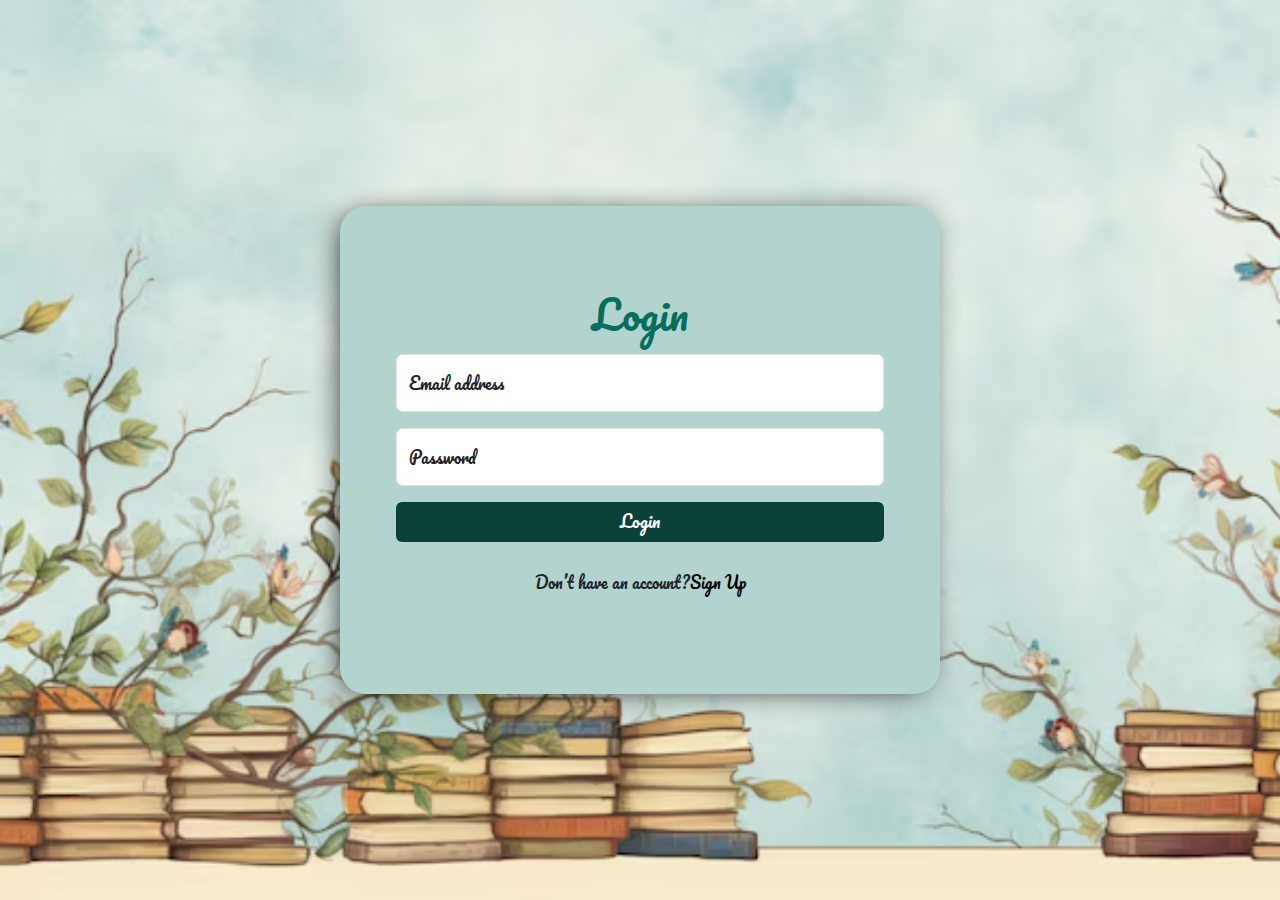
<file: index.html>
<!DOCTYPE html>
<html lang="en">
  <head>
    <meta charset="UTF-8" />
    <meta name="viewport" content="width=device-width, initial-scale=1.0" />
    <link rel="stylesheet" href="css/bootstrap.min.css" />
    <link rel="stylesheet" href="css/main.css" />
    <!-- fontawesome -->
    <link rel="stylesheet" href="https://cdnjs.cloudflare.com/ajax/libs/font-awesome/6.5.1/css/all.min.css" />
    <!-- fonts -->
    <link rel="preconnect" href="https://fonts.googleapis.com">
    <link rel="preconnect" href="https://fonts.gstatic.com" crossorigin>
    <link rel="preconnect" href="https://fonts.googleapis.com">
    <link rel="preconnect" href="https://fonts.gstatic.com" crossorigin>
    <link href="https://fonts.googleapis.com/css2?family=Bree+Serif&family=PT+Sans+Caption:wght@400;700&family=Pacifico&family=Righteous&display=swap" rel="stylesheet">
    <!-- fonts -->
<script src="https://cdn.jsdelivr.net/npm/bootstrap@5.3.0/dist/js/bootstrap.bundle.min.js"></script>

     <title>login</title>
  </head>
  <body>
    <section class="d-flex align-items-center justify-content-center "  >
      <div class="form-con ">
        <h1 class="main-title "> Login</h1>
        <div class="form-floating mb-3">
          <input type="email" class="form-control" id="email-input" placeholder="name@example.com">
          <label for="email-input">Email address</label>
        </div>
        <div class="form-floating mb-3">
          <input type="password" class="form-control" id="pass-input" placeholder="Password">
          <label for="pass-input">Password</label>
        </div>
        <button onclick="login()" class="btn login-btn w-100">Login</button>
        <p id="loginMsg"></p>
        <p>Don’t have an account?<a class="link-sign" href="./html/signup.html">Sign Up</a></p>
      </div>
    </section>
 
    <script src="js/main.js"></script>
  </body>
</html>
</file>
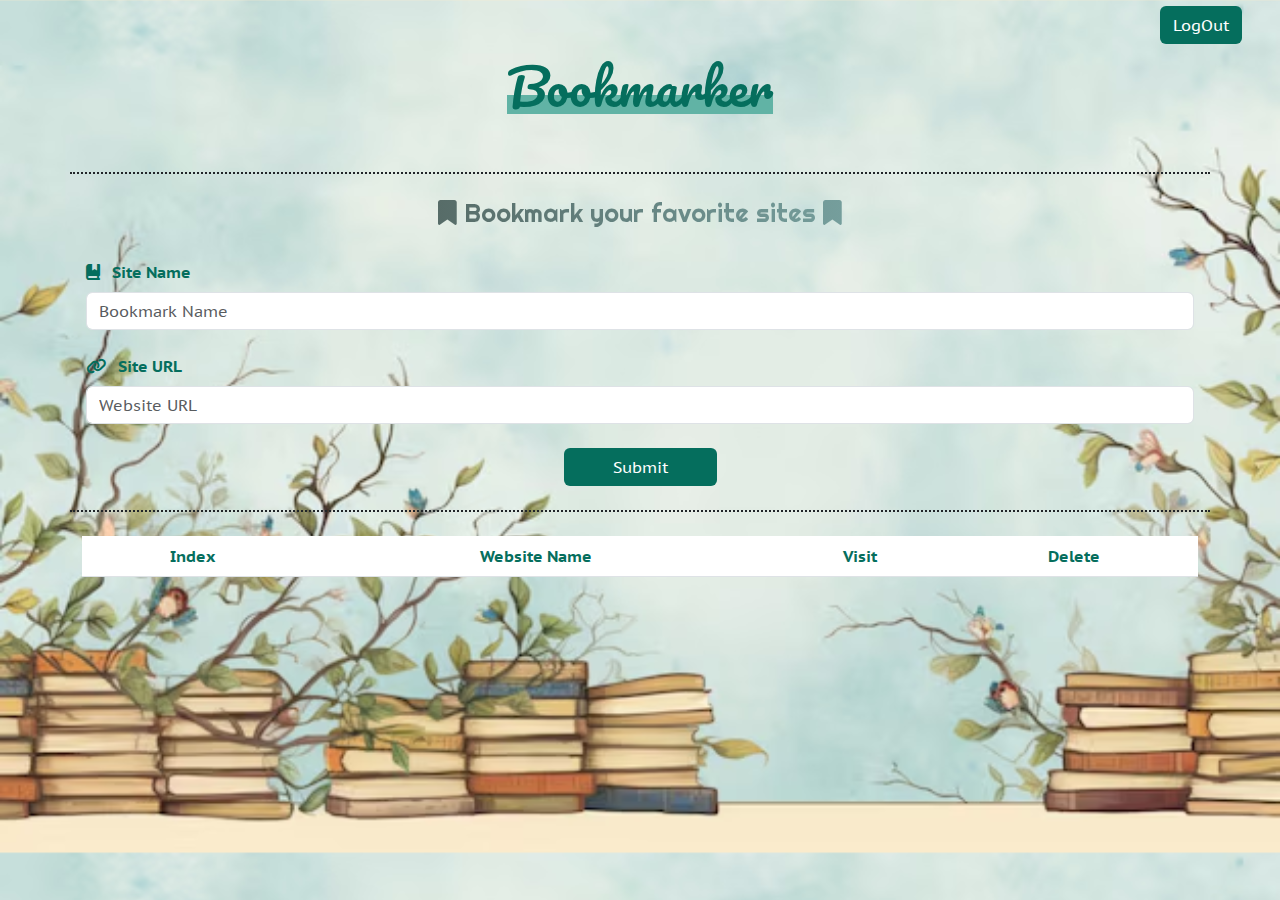
<file: html/home.html>
<!DOCTYPE html>
<html lang="en">
  <head>
    <meta charset="UTF-8" />
    <meta name="viewport" content="width=device-width, initial-scale=1.0" />
 
    <link rel="stylesheet" href="https://cdnjs.cloudflare.com/ajax/libs/font-awesome/6.5.1/css/all.min.css" />
    <link rel="preconnect" href="https://fonts.googleapis.com">
    <link rel="preconnect" href="https://fonts.gstatic.com" crossorigin>
    <link rel="preconnect" href="https://fonts.googleapis.com">
    <link rel="preconnect" href="https://fonts.gstatic.com" crossorigin>
    <link href="https://fonts.googleapis.com/css2?family=Bree+Serif&family=PT+Sans+Caption:wght@400;700&family=Pacifico&family=Righteous&display=swap" rel="stylesheet">
<script src="https://cdn.jsdelivr.net/npm/bootstrap@5.3.0/dist/js/bootstrap.bundle.min.js"></script>
<link rel="stylesheet" href="../css/bootstrap.min.css" />
<link rel="stylesheet" href="../css/home.css" />
     <title>Document</title>
  </head>
  <body>
    <button class="btn logOutBtn">
      <a class="text-decoration-none text-white"  href="../index.html">
        LogOut
      </a>
    </button>
    <h1 class=" main-title">Bookmarker</h1>
  
   <div class="container bookmarker-body p-3 py-4 mt-5 d-flex flex-column align-items-center gap-4 ">
                <h2 class="text-center sub-title">
                  <i class="fa-solid fa-bookmark"></i>
                  Bookmark your favorite sites
                  <i class="fa-solid fa-bookmark"></i>
            </h2>


            <div class=" w-100">
            <label for="exampleFormControlInput1" class="form-label">
              <i class="fa-solid fa-book-bookmark pe-2"></i>
              Site Name
            </label>
            <input type="text" oninput="namevalidate()"  class="form-control " id="bookmarkname" placeholder="Bookmark Name">
            <p class="text-danger p-1 d-none" id="msg">Book Already Exists</p>
            </div>

            <div class=" w-100">
            <label for="exampleFormControlInput1" class="form-label">
              <i class="fa-solid fa-link pe-2"></i>
              Site URL
            </label>
            <input type="url" oninput="urlvalidate()" class="form-control" id="bookmarkurl" placeholder="Website URL">
            </div>

            <button class="btn submitBtn px-5 " onclick="add()" id="submitBtn">Submit</button>

   </div>

<div class="container">
<table class="table text-center mt-4">
  <thead>
    <tr>
      <th>Index</th>
      <th>Website Name</th>
      <th>Visit</th>
      <th>Delete</th>
    </tr>
  </thead>
  <tbody id="tableBody">
  
  </tbody>
</table>
</div>



<!-- Modal -->
    <!-- Modal -->
    <div class="modal fade  " id="errorModal" tabindex="-1" aria-labelledby="errorModalLabel" aria-hidden="false">
      <div class="modal-dialog modal-dialog-centered ">
          <div class="modal-content bg-white p-4 rounded-2 shadow-lg">
              <div class="modal-header d-flex justify-content-center align-items-center">
                <i class="fa-solid fa-bomb text-danger bomb "></i>
                <i class="fa-solid fa-bomb text-danger bomb"></i>
                <i class="fa-solid fa-bomb text-danger bomb"></i>
                  <button type="button" class="btn-close" data-bs-dismiss="modal" aria-label="Close"></button>
              </div>
              <div class="body">
                  <p class="m-0 pb-2 text">
                      Site Name or URL is not valid, Please follow the rules below:
                  </p>
                  <ol class="rules list-unstyled m-0">
                      <li>
                          <i class="fa-regular fa-circle-right p-2"></i> Site name must contain at least 3 characters
                      </li>
                      <li>
                          <i class="fa-regular fa-circle-right p-2"></i> Site URL must be a valid one
                      </li>
                  </ol>
              </div>
              
          </div>
      </div>
  </div>
    <script src="../js/home.js"></script>
  </body>
</html>
</file>
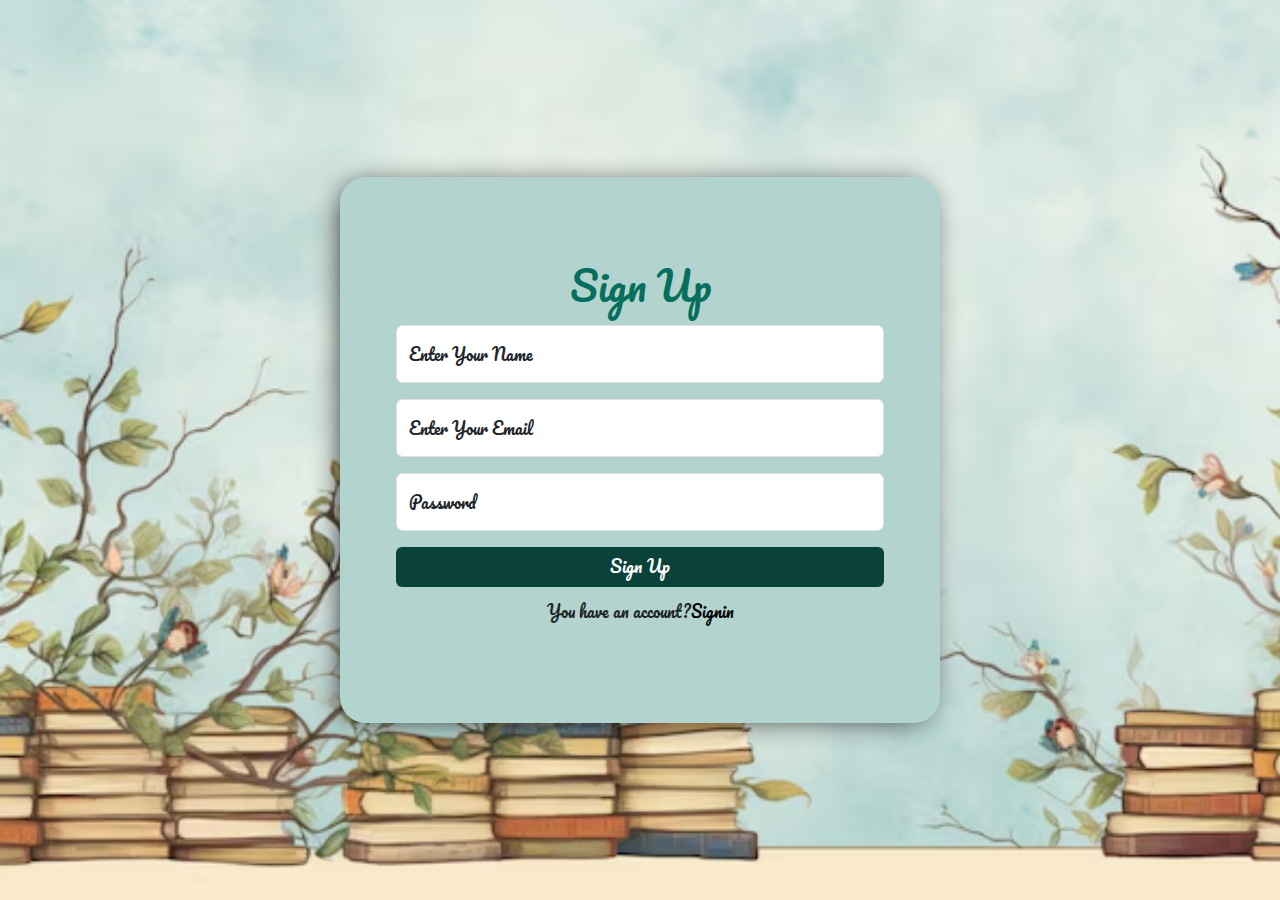
<file: html/signup.html>
<!DOCTYPE html>
<html lang="en">
  <head>
    <meta charset="UTF-8" />
    <meta name="viewport" content="width=device-width, initial-scale=1.0" />
 
    <!-- fontawesome -->
    <link rel="stylesheet" href="https://cdnjs.cloudflare.com/ajax/libs/font-awesome/6.5.1/css/all.min.css" />
    <!-- fonts -->
    <link rel="preconnect" href="https://fonts.googleapis.com">
    <link rel="preconnect" href="https://fonts.gstatic.com" crossorigin>
    <link rel="preconnect" href="https://fonts.googleapis.com">
    <link rel="preconnect" href="https://fonts.gstatic.com" crossorigin>
    <link href="https://fonts.googleapis.com/css2?family=Bree+Serif&family=PT+Sans+Caption:wght@400;700&family=Pacifico&family=Righteous&display=swap" rel="stylesheet">
    <!-- fonts -->
<script src="https://cdn.jsdelivr.net/npm/bootstrap@5.3.0/dist/js/bootstrap.bundle.min.js"></script>
<link rel="stylesheet" href="../css/bootstrap.min.css" />
<link rel="stylesheet" href="../css/main.css" />
     <title>Document</title>
  </head>
  <body>
    <section  class="d-flex align-items-center justify-content-center ">
      <div class="form-con ">
        <h1 class="main-title">Sign Up</h1>
        <div class="form-floating mb-3">
          <input type="text" oninput="validate_name()" class="form-control" id="username" placeholder="name@example.com">
          <label for="name">Enter Your Name </label>
        </div>
        <div class="form-floating mb-3">
          <input type="email" oninput="validate_email()" class="form-control" id="email-sign" placeholder="name@example.com">
          <label for="email-sign"> Enter Your Email </label>
          <p id="msgEmail" class="m-2"></p>
        </div>
        <div class="form-floating mb-3">
          <input type="password" oninput="validate_pass()" class="form-control" id="pass-sign" placeholder="Password">
          <label for="pass-sign">Password</label>
          <p id="msg" class="m-2"></p>
        </div>
        <p id="formMsg"></p>
        <button  onclick="sign_up()"  class="btn login-btn  w-100">Sign Up </button>
        <p>You have an account?<a class="link-sign" href="../index.html">Signin</a></p>
      </div>
    </section>
 
    <script src="../js/main.js"></script>
  </body>
</html>
</file>
<file: css/main.css>
@font-face {
  font-family: "Pacifico";
  src: url(../fonts/Pacifico-Regular.ttf) format("truetype");
}

body {
  font-family: "Pacifico", cursive;

 background-image: url(../images/bg7.jpg);
  background-size: cover;
}
section{
  height: 100vh;
}
input,#msg{
  font-family: "Bree Serif";
}


.main-title{
  margin-bottom: 1rem;
  color:  #056E5D;
}
.form-con {
  width: 600px;
  padding: 5.25rem 3.5rem;
  background-color: #b2d3ce;
  text-align: center;
  border-radius: 1.625rem;
  box-shadow: -5px 2px 30px -9px rgba(0, 0, 0, 1);
}
.form-con .form-control:focus {
  border-color: #C7DED8;
  box-shadow: 0 0 0 0.25rem #6d8c84;
}
.login-btn {
  background-color: #0A4239;
  margin-bottom: 0.75rem;
  color: white;
  font-size: 1.0625rem;
}
.login-btn:hover {
  background-color: rgb(39, 76, 69);
  color: white;
}
.link-sign {
  text-decoration: none;
  color: black;
}
.link-sign:hover {
  text-decoration: underline;
}
.welcome{
  text-align: center;
  width: 50%;
  padding: 5.25rem 3.5rem;
  background-color: white;
  border-radius: 1.625rem;
  box-shadow: -5px 2px 30px -9px rgba(0, 0, 0, 1);

}
</file>
<file: css/home.css>
*,
*::before,
*::after {
  transition: all 0.5s ease-in;
}
body {
  font-family: "PT Sans Caption", sans-serif;
  background-image: url(../images/bg7.jpg);
  background-size:cover;
  position: relative;
}
.main-title {
  font-size: 50px;
  font-weight: 500;
  line-height: 3.75rem;
  font-family: "Pacifico", cursive;
  color: #056e5d;
  width: fit-content;
  position: relative;
  padding: 8px 0px;
  margin: 48px auto;
}
.main-title::before {
  content: "";
  position: absolute;
  width: 100%;
  height: 25%;
  left: 0;
  bottom: 10px;
  background-color: #61b3a5;
  transition: height 350ms;
  z-index: -1;
}
.main-title:hover::before {
  height: 50%;
}
.sub-title {
  font-weight: 500;
  font-size: 25px;
  line-height: 30px;
  font-family: "Righteous", sans-serif;
  background-image: linear-gradient(to right, #576c68, #759e9c);
  -webkit-background-clip: text;
  background-clip: text;
  color: transparent;
}
.bookmarker-body {
  border-style: dotted none;
  border-width: 2px;
}
.bookmarker-body label {
  font-weight: 600;
  color: #056e5d;
}
.bookmarker-body i {
  font-weight: 600;
  line-height: 24px;
}
.form-control:focus {
  border-color: #C7DED8;
  box-shadow: 0 0 0 0.25rem #6d8c84;
}
.logOutBtn{
  background-color: #056e5d;
  
  position: absolute;
  right: 3%;
  top: -8%;
}
.logOutBtn:hover {
  background-color: #0a4239;
  color: white;
}
.submitBtn {
  background-color: #056e5d;
  color: white;
}
.submitBtn:hover {
  background-color: #0a4239;
  color: white;
}
.table th{
  color: #056e5d;
}
.table tbody td{
  color: #0c5b4d;
}
.btn-visit {
  background-color: #12bca1;
  color: white;
}
.btn-visit:hover {
  background-color: #239e89;
  color: white;
}
.btn-delete {
  background-color: #a91f2f;
  color: white;
}
.btn-delete:hover {
  background-color: #892e38;
  color: white;
}
.modal-header .bomb {
  font-size: 30px;
}
.body{
  padding: 1rem 0rem;
}
.body p {
  font-weight: 400;
  font-size: 21px;
  line-height: 27px;
  color: #352e28;
  font-family: "Bree Serif", serif;
}
.rules i{
font-size: 18px;
line-height: 18px;
color: #bb4120;
}
.rules li{
  font-size: 18px;
  line-height: 27px;
  font-weight: 400;
}
</file>
